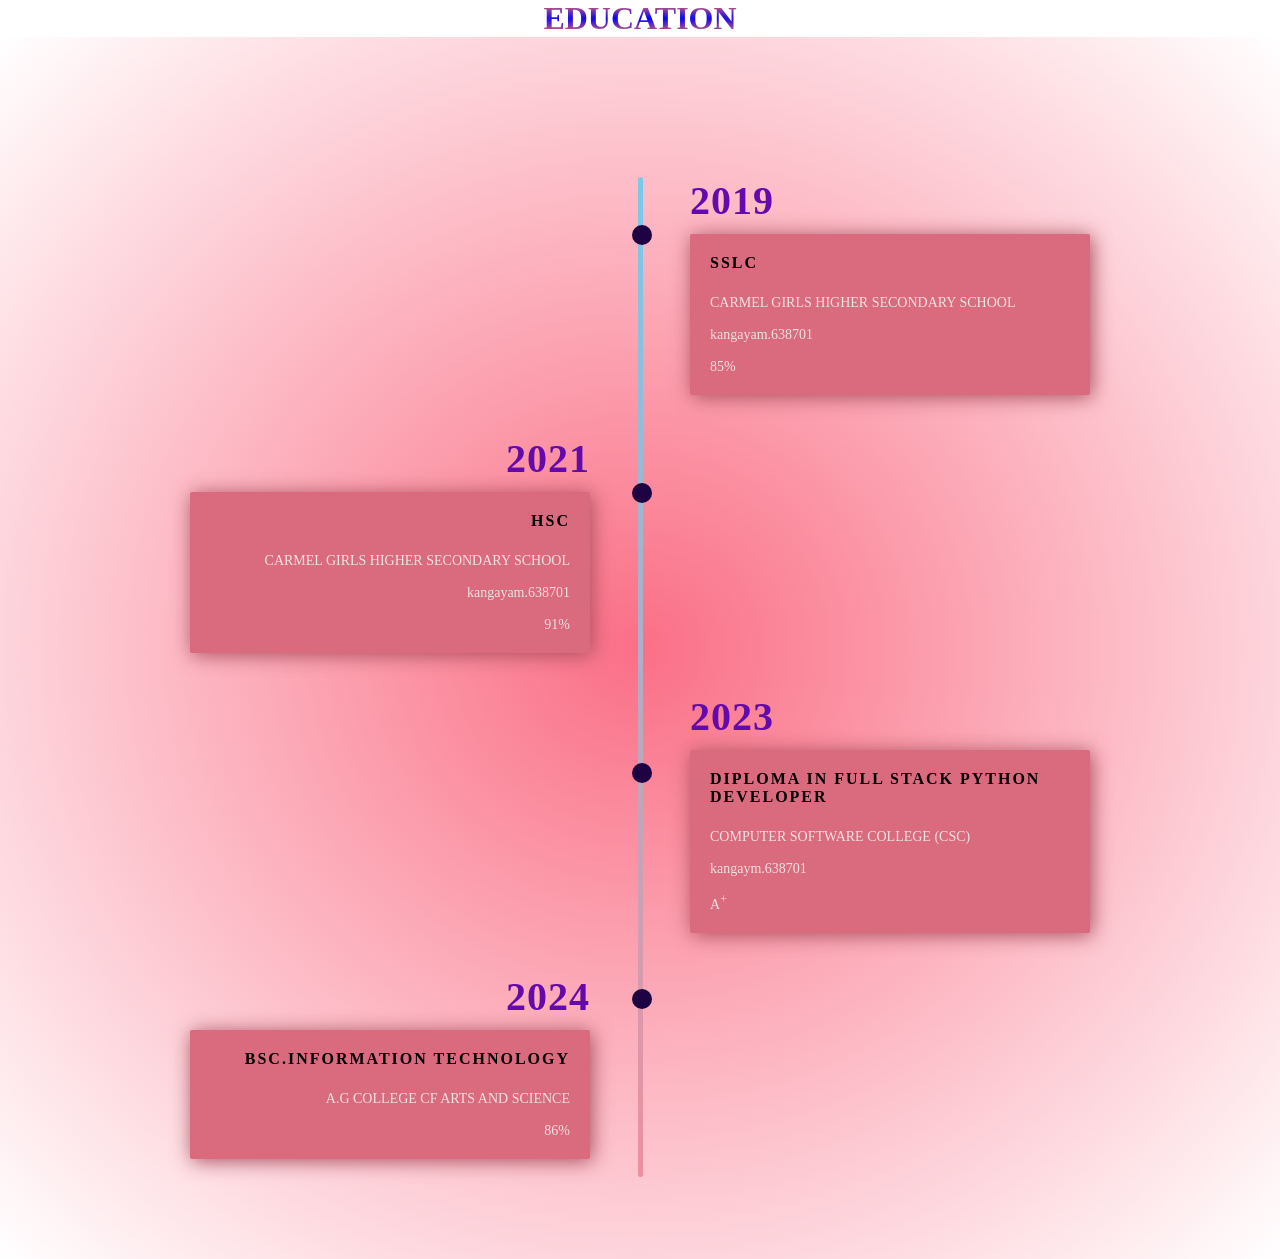
<file: edu.html>
<!DOCTYPE html>
<html lang="en">

<head>
    <meta charset="UTF-8">
    <meta name="viewport" content="width=device-width, initial-scale=1.0">
    <title>education </title>
</head>
<link rel="stylesheet" href="edu.css">
<body>
    <h1>EDUCATION</h1>
    <div class="mainsection">
        <div class="timeline">
            <div class="box">
                <div class="point"></div>
                <div class="year">2019</div>
                <div class="content">
                    <h3>SSLC</h3><br>
                    <p>CARMEL GIRLS HIGHER SECONDARY SCHOOL<br><br>kangayam.638701<br><br>85%
                    </p>
                </div>
            </div>
            <div class="box">
                <div class="point"></div>
                <div class="year">2021</div>
                <div class="content">
                    <h3>HSC</h3><br>
                    <P>CARMEL GIRLS HIGHER SECONDARY SCHOOL<br><br>kangayam.638701<br><br>91%</p>
                </div>
            </div>
            <div class="box">
                <div class="point"></div>
                <div class="year">2023</div>
                <div class="content">
                    <h3>DIPLOMA IN FULL STACK PYTHON DEVELOPER</h3><BR>
                    <P>
                        COMPUTER SOFTWARE COLLEGE (CSC)<BR><BR>kangaym.638701<br><br> A<SUP>+</SUP>
                    </p>
                </div>
            </div>
            <div class="box">
                <div class="point"></div>
                <div class="year">2024</div>
                <div class="content">
                    <h3>BSC.INFORMATION TECHNOLOGY</h3><BR>
                    <p>A.G COLLEGE CF ARTS AND SCIENCE<BR><BR>86%</p>
                </div>
            </div>
        </div>


    </div>
</body>

</html>
</file>
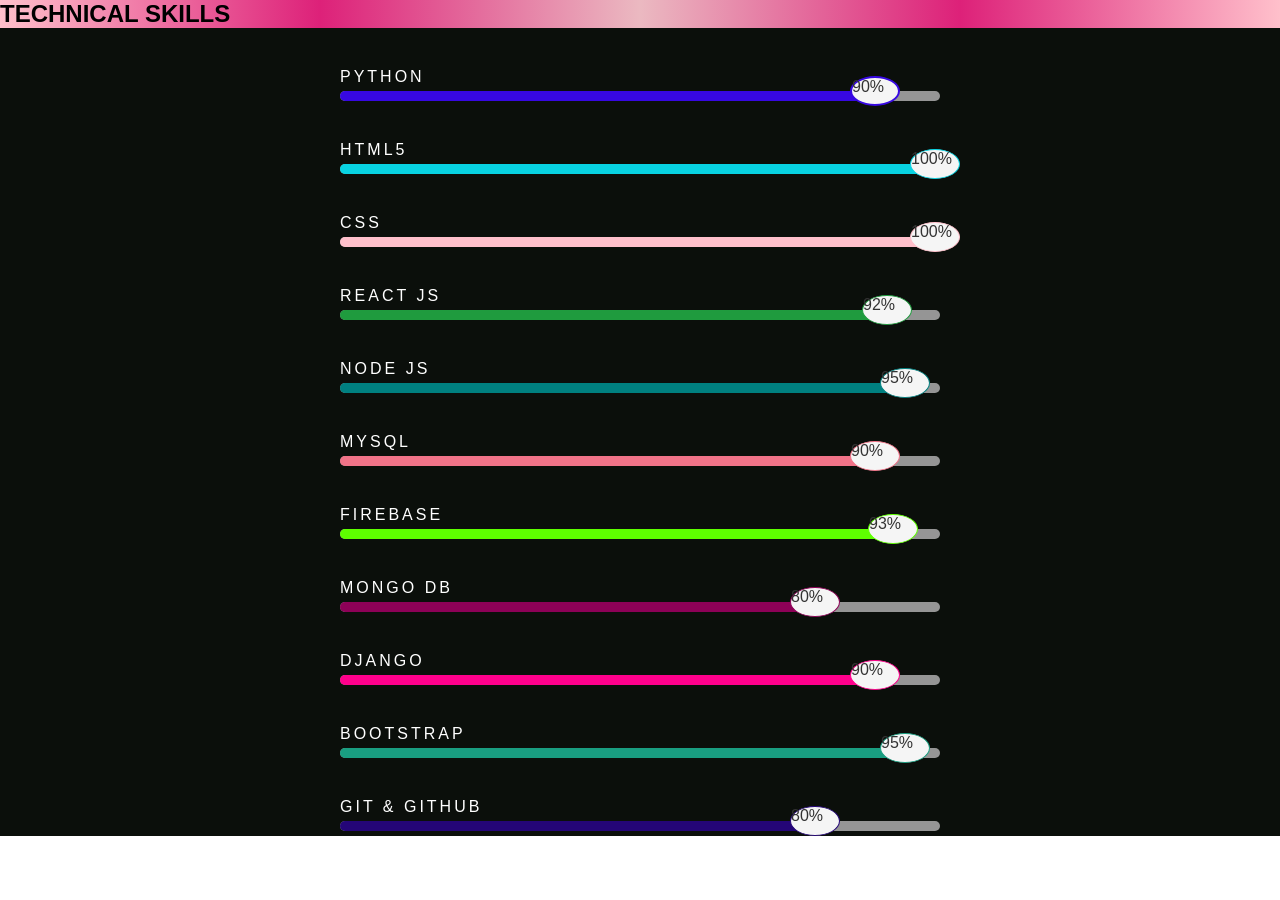
<file: skill.html>
<!DOCTYPE html>
<html lang="en">
<head>
    <meta charset="UTF-8">
    <meta name="viewport" content="width=device-width, initial-scale=1.0">
    <title>skill</title>
    <link rel="stylesheet" href="skill.css">
</head>
<body>
    <h2>TECHNICAL SKILLS</h2>
    <div class="set">
        <div class="skills">
            <h3>PYTHON</h3>
            <div class="bar">
                <div class="python">
                    <span>90%</span>
                </div>
            </div>
            <h3>HTML5</h3>
            <div class="bar">
                <div class="html">
                    <span>100%</span>
                </div>
            </div>
            <h3>CSS </h3>
            <div class="bar">
                <div class="css">
                    <span>100%</span>
                </div>
            </div>
            <h3>REACT JS</h3>
            <div class="bar">
                <div class="reactjs">
                    <span>92%</span>
                </div>
            </div>
            <h3>NODE JS</h3>
            <div class="bar">
                <div class="nodejs">
                    <span>95%</span>
                </div>
            </div>
            <h3>MYSQL</h3>
            <div class="bar">
                <div class="mysql">
                    <span>90%</span>
                </div>
            </div>
            <h3>FIREBASE</h3>
            <div class="bar">
                <div class="firebase">
                    <span>93%</span>
                </div>
            </div>
            <h3>MONGO DB</h3>
            <div class="bar">
                <div class="mongodb">
                    <span>80%</span>
                </div>
            </div>
            <h3>DJANGO</h3>
            <div class="bar">
                <div class="django">
                    <span>90%</span>
                </div>
            </div>
            <h3>BOOTSTRAP</h3>
            <div class="bar">
                <div class="bootstrap">
                    <span>95%</span>
                </div>
            </div>
            <h3>GIT & GITHUB</h3>
            <div class="bar">
                <div class="git">
                    <span>80%</span>
                </div>
            </div>


        </div>
    </div>
    
</body>
</html>
</file>
<file: edu.css>
*{
    margin: 0;
    padding: 0;
    box-sizing: border-box;

}
.mainsection{
    min-height: 100vh;
    display: flex;
align-items: center;
justify-content: center;
background:radial-gradient(rgb(250, 111, 134),white);
padding: 100px 15px;
}
.timeline{
    position: relative;
    max-width: 100%;

}
.timeline::after{
    content:" ";
    position: absolute;
    width: 5px;
    height: 1000px;
    border-radius: 7px;
    left: 488px;
    top:40px;
    background:linear-gradient(rgb(121, 201, 233),rgb(236, 144, 159));


}
.timeline .box{
    margin: 40px;
    color: rgb(238, 226, 226);
    position: relative;


}
.box:nth-child(odd){
    padding-left: 500px;
    text-align: left;

}
.box:nth-child(even){
    padding-right: 500px;
    text-align: right;

}
.box:last-child{
    margin-bottom: 0px;
}
.point{
    width: 20px;
    height: 20px;
    border-radius: 50%;
    background-color: #1f0241;
    position: absolute;
    left: 442px;
    bottom:150px;
    z-index:1;
}
.year{
    font-size: 40px;
    font-weight: bold;
    letter-spacing: 1px;
    color: rgb(100, 10, 173);
    margin-bottom: 10px;

}
.content{
    padding: 20px;
    background-color: rgb(218, 106, 125);
    width: 400px;
    border-radius: 2px;
    cursor: pointer;
     box-shadow: 2px 2px 20px  rgb(168,78,93);
}
.content h3{
    font-size: 16px;
    font-weight: bold;
    letter-spacing: 2px;
    margin-bottom: 5px;
    color: black;

}
.content p{
    font-size: 14px;
}
@media screen and (max-width: 980px) {
    .timeline::after{
        left:20px;
        }
    .points{
        left: -26px;

    }
    .box:nth-child(odd){
        padding-left: 0px;


    }
    .box:nth-child(even){
        padding-right: 0px;
        text-align: left;

    }

    
}@media screen and (max-width: 460px) {
    .timeline::after{
        height:1200px;
        }
    .points{
        bottom: 140px;

    }
    .content{
        width: 250px;
    }

    
}
h1{
    text-align: center;
    color: transparent;
    background:radial-gradient(blue,rgb(211, 93, 113),purple);
    -webkit-background-clip: text;
}
</file>
<file: skill.css>
*{
    margin: 0;
    padding:0;
    box-sizing: border-box;
    font-family: Verdana, Geneva, Tahoma, sans-serif;


}
h2{
    background:linear-gradient( to right,pink, #dd2179,rgb(235, 185, 193),#DD2179,pink);
}.set{
    width: 100%;
    height: 100%;
    background: rgb(11, 15, 11);
    display: flex;
    align-items: center;
    justify-content: center;
}
.skills h3{
    font-weight: 400;
    letter-spacing: 3px;
    margin-top: 40px;
    margin-bottom: 5px;
    color: #fff;
    font-size: 16px;


}
.bar{
    background: #959595;
    width: 600px;
    height:10px;
    border-radius: 5px;

}
.bar div{
    height: 10px;
    border-radius: 5px;
    width: 0%;  
}
.bar div span{
    height: 30px;
    width: 50px;
    border-radius: 50%;
    background: whitesmoke;
    float: right;
    margin-top: -15px;
    margin-right: -20px;
    color: #333;
    

}
.python{
    background: rgb(55, 8, 226);
        animation: python 1s linear forwards;
}
.html{
    background: rgb(8, 211, 226);
        animation: html 1s linear forwards;

}.css{
    background: pink;
        animation: css 1s linear forwards;

}.reactjs{
    background:rgb(31, 155, 62) ;
        animation: reactjs 1s linear forwards;

}.nodejs{
    background: teal;
        animation: nodejs 1s linear forwards;

}.mysql{
    background: rgb(241, 115, 136);
        animation: mysql 1s linear forwards;

}.firebase{
    background: rgb(94, 255, 0);
        animation: firebase 1s linear forwards;

}.mongodb{
    background: rgb(141, 1, 87);
        animation: mongodb 1s linear forwards;

}
.django{
    background: rgb(255, 0, 140);
        animation: django 1s linear forwards;

}
.bootstrap{
    background: rgb(25, 158, 129);
        animation: bootstrap 1s linear forwards;

}
.git{
    background: rgb(36, 5, 119);
        animation: git 1s linear forwards;

}
.python span{
    border: 2px solid   rgb(55, 8, 226);

}
.html span{
    border: 1px solid rgb(8, 211, 226) ;

}.css span{
    border: 1px solid pink ;

}.reactjs span{
    border: 1px solid rgb(31, 155, 62);

}.nodejs span{
    border: 1px solid teal;

}.mysql span{
    border: 1px solid  rgb(241, 115, 136);

}.firebase span{
    border: 1px solid rgb(94, 255, 0);

}.mongodb span{
    border: 1px solid rgb(141, 1, 87);

}.django span{
    border: 1px solid rgb(255, 0, 140);

}
.bootstrap span{
    border: 1px solid  rgb(25, 158, 129);

}
.git span{
    border: 1px solid rgb(36, 5, 119);

}
@keyframes python{
    100%{
        width: 90%;
    }
}
@keyframes html{
    100%{
        width: 100%;
    }
}
@keyframes css{
    100%{
        width: 100%;
    }
}
@keyframes reactjs{
    100%{
        width: 92%;
    }
}
@keyframes nodejs{
    100%{
        width: 95%;
    }
}
@keyframes mysql{
    100%{
        width: 90%;
    }
}
@keyframes firebase{
    100%{
        width: 93%;
    }
}
@keyframes mongodb{
    100%{
        width: 80%;
    }
}
@keyframes django{
    100%{
        width: 90%;
    }
}
@keyframes bootstrap{
    100%{
        width: 95%;
    }
}
@keyframes git{
    100%{
        width: 80%;
    }
}
</file>
